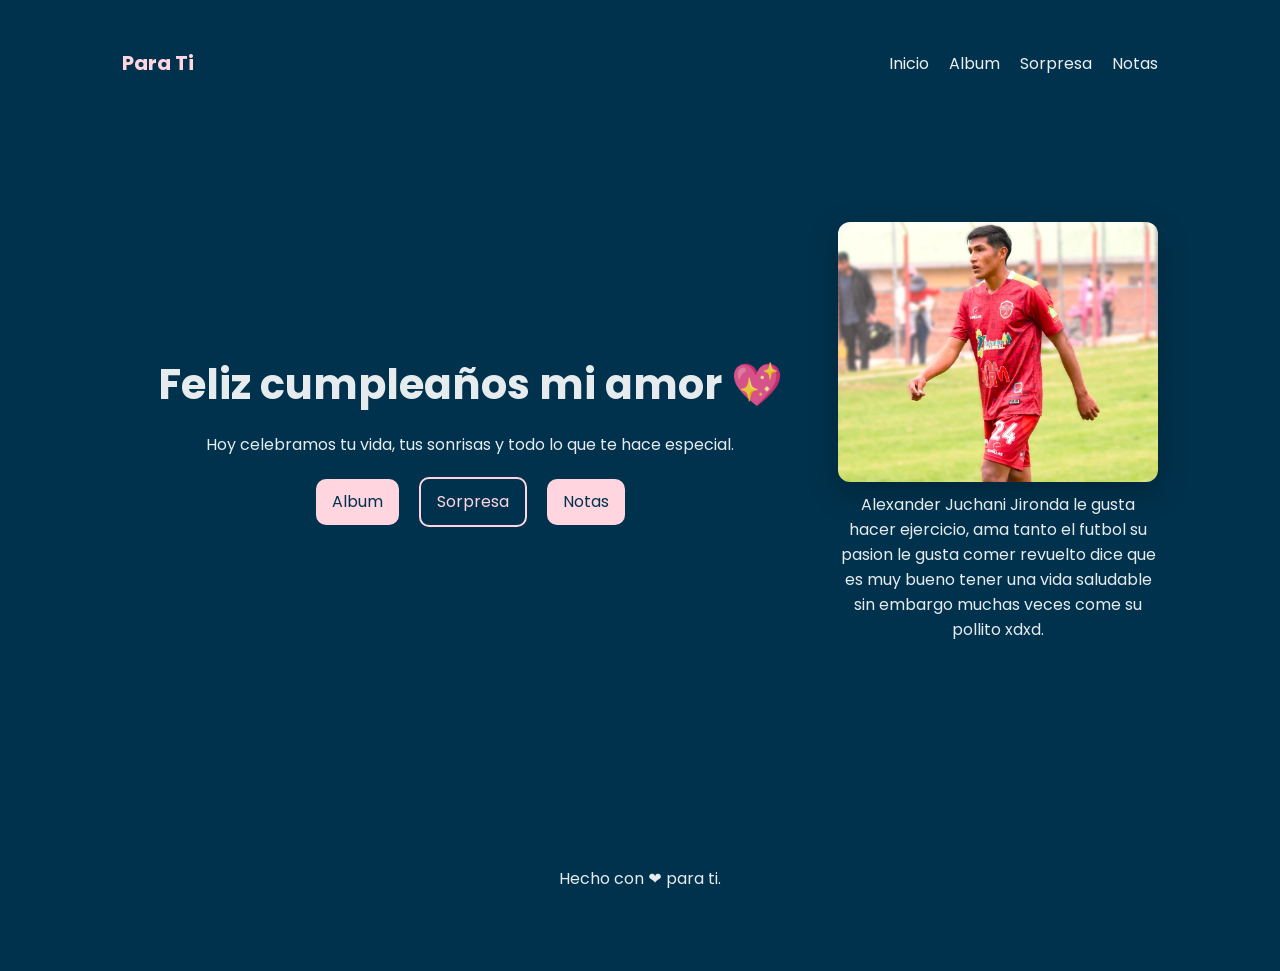
<file: index.html>
<!doctype html>
<html lang="es">
<head>
  <meta charset="utf-8">
  <meta name="viewport" content="width=device-width, initial-scale=1">
  <title>Feliz cumpleaños — Para Ti</title>
  <link href="https://fonts.googleapis.com/css2?family=Poppins:wght@300;400;600;700&display=swap" rel="stylesheet">
  <link rel="stylesheet" href="styles.css">
  <script defer src="script.js"></script>
</head>
<body>
  <header class="site-header">
    <div class="container header-inner">
      <div class="brand">Para Ti</div>
      <nav class="main-nav">
        <a href="index.html">Inicio</a>
        <a href="historia.html">Album</a>
        <a href="regalo.html">Sorpresa</a>
        <a href="cartas.html">Notas</a>
      </nav>
    </div>
  </header>

  <main>
    <section id="inicio" class="hero">
      <div class="container hero-inner">
  <div class="hero-grid">
          <div class="hero-text">
            <h1>Feliz cumpleaños mi amor 💖</h1>
            <p class="subtitle">Hoy celebramos tu vida, tus sonrisas y todo lo que te hace especial.</p>
            <div class="hero-cta">
              <a class="btn" href="historia.html">Album</a>
              <a class="btn ghost" href="regalo.html">Sorpresa</a>
              <a class="btn" href="cartas.html">Notas</a>
            </div>
          </div>
          <!-- Removed accidental editor command lines -->
          <!-- notepad .gitignore -->
          <div class="hero-side">
            <img src="imagenes/A1.jpg" alt="Foto A1" class="hero-side-img">
            <p class="hero-side-desc">Alexander Juchani Jironda le gusta hacer ejercicio, ama tanto el futbol su pasion 
                le gusta comer revuelto dice que es muy bueno tener una vida saludable sin embargo muchas veces come su pollito xdxd.</p>
          </div>
        </div>
      </div>
    </section>

  </main>

  <footer class="site-footer">
    <div class="container">
      <p>Hecho con ❤ para ti.</p>
    </div>
  </footer>

</body>
</html>
</file>
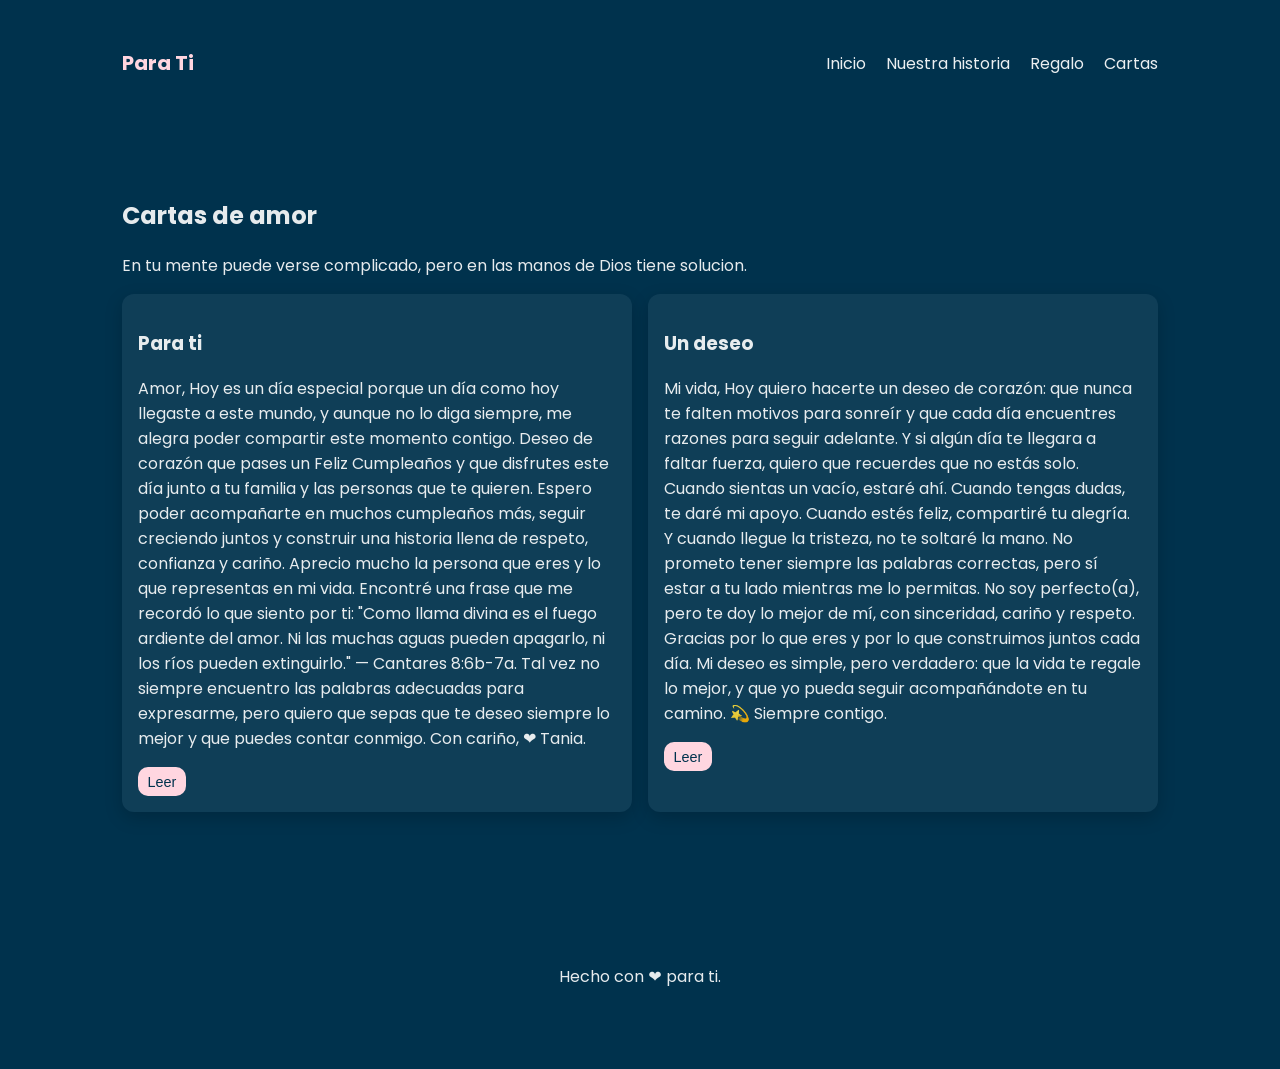
<file: cartas.html>
<!doctype html>
<html lang="es">
<head>
  <meta charset="utf-8">
  <meta name="viewport" content="width=device-width, initial-scale=1">
  <title>Cartas de amor — Para Ti</title>
  <link href="https://fonts.googleapis.com/css2?family=Poppins:wght@300;400;600;700&display=swap" rel="stylesheet">
  <link rel="stylesheet" href="styles.css">
  <script defer src="script.js"></script>
</head>
<body>
  <header class="site-header">
    <div class="container header-inner">
      <div class="brand">Para Ti</div>
      <nav class="main-nav">
        <a href="index.html">Inicio</a>
        <a href="historia.html">Nuestra historia</a>
        <a href="regalo.html">Regalo</a>
        <a href="cartas.html">Cartas</a>
      </nav>
    </div>
  </header>

  <main>
    <section class="section">
      <div class="container">
        <h2>Cartas de amor</h2>
        <p class="lead">En tu mente puede verse complicado, pero en las manos de Dios tiene solucion.</p>

        <div class="cards">
          <article class="card">
            <h3>Para ti</h3>
            <p>Amor,

Hoy es un día especial porque un día como hoy llegaste a este mundo, y aunque no lo diga siempre, me alegra poder compartir este momento contigo. Deseo de corazón que pases un Feliz Cumpleaños y que disfrutes este día junto a tu familia y las personas que te quieren.

Espero poder acompañarte en muchos cumpleaños más, seguir creciendo juntos y construir una historia llena de respeto, confianza y cariño. Aprecio mucho la persona que eres y lo que representas en mi vida.

Encontré una frase que me recordó lo que siento por ti:
"Como llama divina es el fuego ardiente del amor. Ni las muchas aguas pueden apagarlo, ni los ríos pueden extinguirlo."
— Cantares 8:6b-7a.

Tal vez no siempre encuentro las palabras adecuadas para expresarme, pero quiero que sepas que te deseo siempre lo mejor y que puedes contar conmigo.

Con cariño,
❤️ Tania.</p>
            <button class="btn small" data-open-message>Leer</button>
          </article>

          <article class="card">
            <h3>Un deseo</h3>
            <p>Mi vida,

Hoy quiero hacerte un deseo de corazón: que nunca te falten motivos para sonreír y que cada día encuentres razones para seguir adelante. Y si algún día te llegara a faltar fuerza, quiero que recuerdes que no estás solo.

Cuando sientas un vacío, estaré ahí. Cuando tengas dudas, te daré mi apoyo. Cuando estés feliz, compartiré tu alegría. Y cuando llegue la tristeza, no te soltaré la mano. No prometo tener siempre las palabras correctas, pero sí estar a tu lado mientras me lo permitas.

No soy perfecto(a), pero te doy lo mejor de mí, con sinceridad, cariño y respeto. Gracias por lo que eres y por lo que construimos juntos cada día. Mi deseo es simple, pero verdadero: que la vida te regale lo mejor, y que yo pueda seguir acompañándote en tu camino.

💫 Siempre contigo.</p>
            <button class="btn small" data-open-message>Leer</button>
          </article>
        </div>

        <div id="messageModal" class="modal" aria-hidden="true">
          <div class="modal-content">
            <button class="modal-close" data-close>&times;</button>
            <div id="messageBody"></div>
          </div>
        </div>
      </div>
    </section>
  </main>

  <footer class="site-footer">
    <div class="container">
      <p>Hecho con ❤ para ti.</p>
    </div>
  </footer>
</body>
</html>
</file>
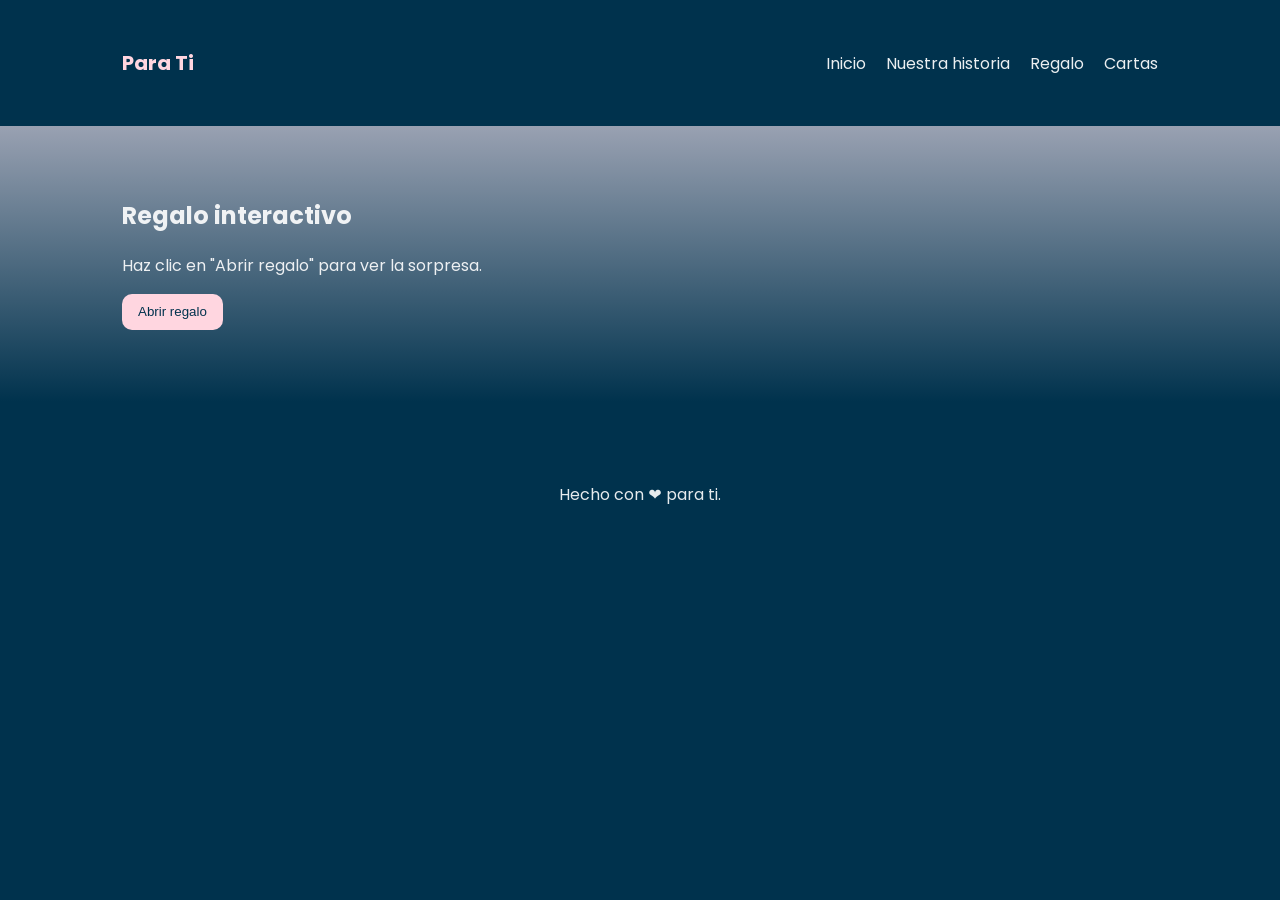
<file: regalo.html>
<!doctype html>
<html lang="es">
<head>
  <meta charset="utf-8">
  <meta name="viewport" content="width=device-width, initial-scale=1">
  <title>Sorpresa — Para Ti</title>
  <link href="https://fonts.googleapis.com/css2?family=Poppins:wght@300;400;600;700&display=swap" rel="stylesheet">
  <link rel="stylesheet" href="styles.css">
  <script defer src="script.js"></script>
</head>
<body>
  <header class="site-header">
    <div class="container header-inner">
      <div class="brand">Para Ti</div>
      <nav class="main-nav">
        <a href="index.html">Inicio</a>
        <a href="historia.html">Nuestra historia</a>
        <a href="regalo.html">Regalo</a>
        <a href="cartas.html">Cartas</a>
      </nav>
    </div>
  </header>

  <main>
    <section class="section section-soft">
      <div class="container">
        <h2>Regalo interactivo</h2>
        <p class="lead">Haz clic en "Abrir regalo" para ver la sorpresa.</p>
        <button id="openGame" class="btn">Abrir regalo</button>

        <div id="gameModal" class="modal" aria-hidden="true">
          <div class="modal-content">
            <button class="modal-close" data-close>&times;</button>
            <h3>¡Sorpresa!</h3>
            <p>Disfruta este momento especial.</p>
            <div id="gameArea" class="game-area" style="position:relative;min-height:220px;">
              <div id="score">Puntos: 0</div>
              <button id="startGame" class="btn">Empezar juego</button>
            </div>
          </div>
        </div>
      </div>
    </section>
  </main>

  <footer class="site-footer">
    <div class="container">
      <p>Hecho con ❤ para ti.</p>
    </div>
  </footer>
</body>
</html>
</file>
<file: styles.css>
:root{
  --bg:#00324d; /* cambiado según tu petición */
  --card:rgba(255,255,255,0.06);
  --card-opaque: #ffffff; /* modal background más legible */
  --text-dark: #00324d; /* texto sobre fondo claro */
  --accent:#ffd6e0; /* color claro para acentos sobre fondo oscuro */
  --muted:rgba(255,255,255,0.9);
  --glass: rgba(255,255,255,0.06);
  --radius:14px;
  --maxw:1100px;
}
*{box-sizing:border-box}
html,body{height:100%}
body{
  margin:0;
  font-family:'Poppins',system-ui,-apple-system,"Segoe UI",Roboto,"Helvetica Neue",Arial;
  background: var(--bg);
  color:var(--muted);
  -webkit-font-smoothing:antialiased;
}
.container{max-width:var(--maxw);margin:0 auto;padding:2rem}

.site-header{background:transparent;padding:1rem 0}
.header-inner{display:flex;align-items:center;justify-content:space-between}
.brand{font-weight:700;color:var(--accent);font-size:1.25rem}
.main-nav a{margin-left:1rem;color:rgba(255,255,255,0.92);text-decoration:none}
.main-nav a:hover{color:var(--accent)}

.hero{padding:4rem 0 6rem 0;text-align:center}
.hero-inner{position:relative}
.hero-inner h1{font-size:2.6rem;margin:0 0 .5rem}
.hero-grid{display:grid;grid-template-columns:1fr 320px;gap:1.25rem;align-items:center}
.hero-side{display:flex;flex-direction:column;align-items:center}
.hero-side-img{width:100%;height:260px;object-fit:cover;border-radius:12px;box-shadow:0 10px 30px rgba(0,0,0,0.25)}
.hero-side-desc{color:var(--muted);margin-top:.6rem;text-align:center}
.subtitle{color:var(--muted);margin-bottom:1.25rem}
.btn{background:var(--accent);color:var(--bg);border:0;padding:.65rem 1rem;border-radius:10px;cursor:pointer;text-decoration:none;display:inline-block}
.btn.ghost{background:transparent;color:var(--accent);border:2px solid var(--accent)}
.btn.small{padding:.4rem .6rem;font-size:.9rem}
.hero-cta a{margin:0 .5rem}

.section{padding:2.5rem 0}
.section-soft{background:linear-gradient(180deg, rgba(255,235,245,0.6), transparent)}

h2{margin-top:0;color:var(--muted)}
.lead{color:var(--muted)}

.timeline{display:grid;grid-template-columns:repeat(auto-fit,minmax(220px,1fr));gap:1rem;margin-top:1rem}
.timeline-item{background:var(--card);border-radius:var(--radius);padding:1rem;box-shadow:0 6px 18px rgba(0,0,0,0.18);text-align:center}
.timeline-item img{width:100%;height:160px;object-fit:cover;border-radius:10px;margin-bottom:.5rem}
.timeline-item .thumb{height:220px}
.time-meta{font-size:.85rem;color:var(--muted);margin-bottom:.5rem}

.cards{display:grid;grid-template-columns:repeat(auto-fit,minmax(220px,1fr));gap:1rem;margin-top:1rem}
.card{background:var(--card);padding:1rem;border-radius:12px;box-shadow:0 6px 18px rgba(0,0,0,0.18)}

.site-footer{padding:2rem 0;text-align:center;color:var(--muted)}

/* Modal */
.modal{position:fixed;inset:0;display:flex;align-items:center;justify-content:center;background:rgba(0,0,0,0.45);opacity:0;pointer-events:none;transition:opacity .18s ease}
.modal[aria-hidden="false"]{opacity:1;pointer-events:auto}
.modal-content{background:var(--card-opaque);color:var(--text-dark);padding:1.25rem;border-radius:12px;max-width:520px;width:90%;position:relative}
.modal-close{position:absolute;top:8px;right:8px;border:0;background:transparent;font-size:1.25rem;cursor:pointer;color:var(--text-dark)}

/* Game area */
.game-area{min-height:160px;display:flex;flex-direction:column;align-items:center;justify-content:center;gap:.75rem}
#score{font-weight:600;color:var(--accent)}
.heart{position:absolute;font-size:28px;cursor:pointer;transform:translate(-50%,-50%);transition:transform .12s ease}

/* Big message animation */
.big-message{font-size:2rem;color:var(--accent);font-weight:800;text-align:center;margin:0.75rem 0;opacity:0;transform:scale(.6)}
.big-message.show{opacity:1;animation:bounce 1s cubic-bezier(.2,.8,.2,1)}

@keyframes bounce{
  0%{transform:scale(.6) translateY(-6px)}
  40%{transform:scale(1.08) translateY(0)}
  60%{transform:scale(.96)}
  100%{transform:scale(1)}
}

/* floating hearts emitted by the big message */
.floating-heart{position:absolute;font-size:20px;pointer-events:none;opacity:0.95;transform:translateY(0);transition:transform 1.6s linear, opacity 1.6s linear}

/* Confetti particles */
.confetti{position:absolute;width:10px;height:14px;border-radius:2px;pointer-events:none;opacity:1;transform:translateY(0);transition:transform 3.2s cubic-bezier(.2,.9,.2,1), opacity 2.8s linear}

/* Lightbox image modal */
.modal-image{max-width:900px}
.modal-image img{width:100%;height:auto;border-radius:10px;display:block}
.modal-image .time-meta{margin-top:.5rem;text-align:center}


/* Responsive */
@media (max-width:640px){
  .hero-inner h1{font-size:1.8rem}
  .timeline-item img{height:120px}
}
</file>
